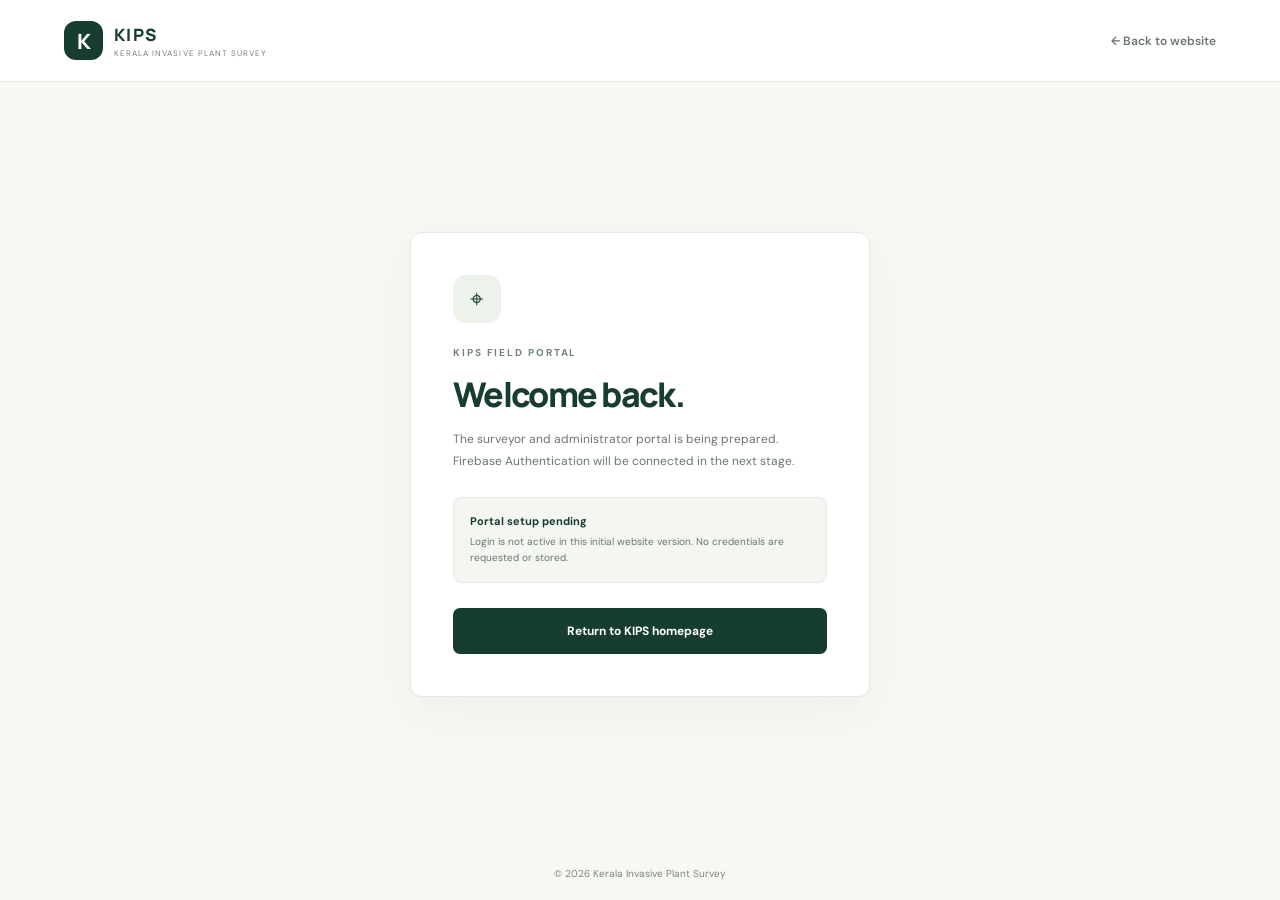
<file: login.html>
<!doctype html>
<html lang="en">
<head>
  <meta charset="utf-8"><meta name="viewport" content="width=device-width, initial-scale=1">
  <meta name="theme-color" content="#173d32">
  <title>Surveyor portal | KIPS</title>
  <link rel="icon" href="assets/favicon.svg" type="image/svg+xml">
  <link rel="preconnect" href="https://fonts.googleapis.com"><link rel="preconnect" href="https://fonts.gstatic.com" crossorigin>
  <link href="https://fonts.googleapis.com/css2?family=DM+Sans:wght@400;500;600;700&family=Manrope:wght@400;500;600;700;800&display=swap" rel="stylesheet">
  <link rel="stylesheet" href="style.css">
</head>
<body class="portal-body">
  <header class="site-header portal-header"><a class="brand" href="index.html"><span class="brand-mark">K</span><span><strong>KIPS</strong><small>KERALA INVASIVE PLANT SURVEY</small></span></a><a class="back-link" href="index.html">← Back to website</a></header>
  <main class="portal-main">
    <section class="portal-card">
      <div class="portal-icon">⌖</div><div class="section-kicker">KIPS FIELD PORTAL</div>
      <h1>Welcome back.</h1><p class="portal-copy">The surveyor and administrator portal is being prepared. Firebase Authentication will be connected in the next stage.</p>
      <div class="portal-notice"><strong>Portal setup pending</strong><span>Login is not active in this initial website version. No credentials are requested or stored.</span></div>
      <a class="button button-dark full-button" href="index.html">Return to KIPS homepage</a>
    </section>
  </main>
  <footer class="portal-footer">© <span id="year"></span> Kerala Invasive Plant Survey</footer>
  <script>document.getElementById('year').textContent = new Date().getFullYear();</script>
</body>
</html>
</file>
<file: style.css>
:root{--forest:#173d32;--forest2:#245544;--mint:#dcebdc;--lime:#c7df9b;--ink:#1d2b25;--muted:#69766e;--paper:#f7f8f4;--line:#e5e9e2;--white:#fff;--sans:'DM Sans',sans-serif;--display:'Manrope',sans-serif}
*{box-sizing:border-box}html{scroll-behavior:smooth;scroll-padding-top:90px}body{margin:0;background:var(--paper);color:var(--ink);font-family:var(--sans);-webkit-font-smoothing:antialiased}a{color:inherit;text-decoration:none}.site-header{height:82px;padding:0 max(5vw,24px);display:flex;align-items:center;justify-content:space-between;background:#fff;border-bottom:1px solid var(--line);position:sticky;top:0;z-index:1000}.brand{display:flex;align-items:center;gap:11px}.brand-mark{width:39px;height:39px;background:var(--forest);color:#fff;border-radius:12px;display:grid;place-items:center;font:800 21px var(--display)}.brand strong{display:block;font:800 17px var(--display);letter-spacing:.08em;color:var(--forest)}.brand small{display:block;font-size:8px;letter-spacing:.13em;color:#758078;margin-top:2px}.main-nav{display:flex;align-items:center;gap:34px;font-size:13px;font-weight:600;color:#536159}.main-nav>a:hover{color:var(--forest)}.nav-login{background:var(--forest);color:white!important;padding:13px 17px;border-radius:7px}.nav-login span{margin-left:10px}.menu-toggle{display:none;border:0;background:none;font-size:24px;color:var(--forest)}
.hero{background:var(--forest);color:#fff;min-height:540px;padding:94px max(8vw,28px) 78px;position:relative;overflow:hidden;display:flex;align-items:center}.hero-inner{position:relative;z-index:2;max-width:720px}.eyebrow,.section-kicker{font-size:10px;font-weight:700;letter-spacing:.19em;text-transform:uppercase}.eyebrow{color:#c5d9c9;display:flex;align-items:center;gap:10px}.pulse{width:7px;height:7px;border-radius:50%;background:var(--lime);box-shadow:0 0 0 5px #ffffff18}.hero h1{font:800 clamp(38px,5vw,66px)/1.12 var(--display);letter-spacing:-.055em;margin:28px 0 20px}.hero h1 em{font-style:normal;color:var(--lime)}.hero-copy{max-width:600px;color:#d2dfd5;font-size:15px;line-height:1.85}.hero-actions{display:flex;gap:12px;margin-top:31px;flex-wrap:wrap}.button{display:inline-flex;align-items:center;justify-content:center;gap:20px;padding:15px 19px;border-radius:7px;font-size:12px;font-weight:700;transition:.2s}.button:hover{transform:translateY(-2px)}.button-light{background:var(--lime);color:#1e3c2d}.button-outline{border:1px solid #ffffff65;color:#fff}.hero-note{display:flex;align-items:center;gap:12px;margin-top:43px;color:#c0d1c5;font-size:10px;letter-spacing:.04em}.hero-note i{width:3px;height:3px;border-radius:50%;background:#91aa98}.note-icon{font-size:17px}.hero-art{position:absolute;width:440px;height:440px;right:7%;top:45px;border:1px solid #ffffff20;border-radius:50%;opacity:.8}.art-circle{position:absolute;border:1px solid #ffffff25;border-radius:50%;inset:50px}.circle-two{inset:105px}.leaf{position:absolute;width:115px;height:55px;background:#8eaf80;border-radius:100% 0 100% 0;transform:rotate(-35deg);opacity:.7}.leaf:after{content:"";position:absolute;width:1px;height:100%;background:#d3e0c9;left:50%;transform:rotate(35deg)}.leaf-a{top:85px;right:62px;transform:rotate(-28deg)}.leaf-b{bottom:100px;left:15px;transform:rotate(150deg);background:#648d70}.leaf-c{top:190px;right:-25px;transform:rotate(25deg);background:#b4c98f}.art-label{position:absolute;bottom:83px;right:70px;font-size:9px;letter-spacing:.2em;color:#d3e0d5}.art-dot{display:inline-block;width:6px;height:6px;border-radius:50%;background:var(--lime);margin-right:8px;vertical-align:1px}
.stats-wrap{max-width:1120px;margin:-35px auto 0;position:relative;z-index:3;display:grid;grid-template-columns:repeat(4,1fr);background:#fff;box-shadow:0 14px 45px #203d2b12;border:1px solid var(--line);border-radius:10px;padding:24px 18px}.stat-card{display:flex;align-items:center;justify-content:center;gap:14px;border-right:1px solid var(--line)}.stat-card:last-child{border:0}.stat-icon{width:38px;height:38px;display:grid;place-items:center;background:#edf3eb;color:var(--forest);border-radius:9px;font-size:20px}.stat-card strong{display:block;font:800 20px var(--display);color:var(--forest)}.stat-card small{display:block;color:var(--muted);font-size:10px;margin-top:4px}
.section{max-width:1120px;margin:0 auto;padding-left:24px;padding-right:24px}.about-section{padding-top:105px;padding-bottom:100px}.section-kicker{color:#718477}.section-heading-row{display:flex;align-items:flex-end;justify-content:space-between;gap:50px;margin-top:18px}.section h2,.section-heading-row h2{font:800 clamp(29px,3.4vw,43px)/1.18 var(--display);letter-spacing:-.045em;margin:0;color:var(--forest)}.section-heading-row>p{max-width:460px;color:var(--muted);font-size:13px;line-height:1.9;margin:0 0 4px}.feature-grid{display:grid;grid-template-columns:repeat(3,1fr);gap:17px;margin-top:46px}.feature-card{background:#fff;border:1px solid var(--line);border-radius:9px;padding:26px;position:relative;min-height:220px}.feature-number{position:absolute;right:25px;top:25px;color:#a4b1a5;font:700 11px var(--display)}.feature-symbol{font-size:25px;color:var(--forest);background:#edf3eb;width:48px;height:48px;display:grid;place-items:center;border-radius:12px}.feature-card h3{font:700 16px var(--display);margin:20px 0 9px}.feature-card p{font-size:12px;line-height:1.8;color:var(--muted);margin:0}
.map-section{background:#eef2ec;padding:75px 0 65px}.map-heading{display:flex;justify-content:space-between;align-items:flex-end}.section-intro{font-size:12px;color:var(--muted);max-width:570px;line-height:1.8;margin:12px 0 0}.map-legend{display:flex;gap:18px;font-size:10px;color:#657269;padding-bottom:5px}.map-legend span{display:flex;align-items:center;gap:7px}.legend-grid{width:12px;height:12px;border:1px solid #4d8163;background:#dcebdc}.legend-point{width:8px;height:8px;border-radius:50%;background:#d08a3f}.map-shell{max-width:1072px;height:420px;margin:30px auto 0;position:relative;border-radius:10px;overflow:hidden;border:1px solid #dce3d9;background:#e4ece4}.map-shell #keralaMap{height:100%;width:100%;z-index:1}.map-overlay{position:absolute;z-index:500;left:50%;top:50%;transform:translate(-50%,-50%);width:min(330px,85%);padding:24px;background:#ffffffed;border:1px solid #e3e9e1;box-shadow:0 8px 30px #203d2b15;border-radius:10px;text-align:center;pointer-events:none}.map-overlay-icon{display:grid;place-items:center;margin:0 auto 10px;width:40px;height:40px;background:#edf3eb;color:var(--forest);border-radius:50%;font-size:22px}.map-overlay strong{font:700 14px var(--display);color:var(--forest)}.map-overlay p{font-size:11px;line-height:1.6;color:var(--muted);margin:8px 0 0}.map-foot{max-width:1072px;margin:12px auto 0;display:flex;justify-content:space-between;color:#7b887e;font-size:10px}.status-dot{display:inline-block;width:7px;height:7px;background:#d69b4c;border-radius:50%;margin-right:6px}
.progress-section{padding-top:100px;padding-bottom:100px}.progress-placeholder{margin-top:38px;padding:25px 28px;background:#fff;border:1px solid var(--line);border-radius:9px;display:flex;align-items:center;gap:19px}.placeholder-icon{width:48px;height:48px;flex:none;display:grid;place-items:center;background:#edf3eb;color:var(--forest);border-radius:10px;font-size:22px}.progress-placeholder strong{font:700 14px var(--display)}.progress-placeholder p{font-size:11px;color:var(--muted);line-height:1.6;margin:5px 0 0}.coming-soon{margin-left:auto;border-radius:30px;padding:7px 10px;background:#f2f4ef;color:#7b887e;font-size:8px;font-weight:700;letter-spacing:.1em;white-space:nowrap}.status-key{display:flex;gap:23px;margin-top:17px;flex-wrap:wrap}.status-key span{font-size:10px;color:#718077;display:flex;align-items:center;gap:7px}.status-key b{width:7px;height:7px;border-radius:50%}.status-grey{background:#aeb8b0}.status-amber{background:#d69b4c}.status-blue{background:#6795bd}.status-green{background:#5a9a6c}
.species-section{background:var(--forest);color:#fff;padding:76px 0}.species-inner{display:grid;grid-template-columns:1fr 1fr;gap:90px;align-items:start}.light-kicker{color:#b5cbb8}.species-inner h2{color:#fff;margin-top:17px}.species-inner>div:first-child>p{font-size:12px;line-height:1.8;color:#c6d7ca;max-width:400px;margin:17px 0 25px}.text-link{font-size:11px;font-weight:700;color:var(--lime)}.text-link span{margin-left:9px}.species-list{border-top:1px solid #ffffff30}.species-list>div{display:grid;grid-template-columns:30px 1fr 120px;gap:10px;align-items:center;padding:13px 0;border-bottom:1px solid #ffffff25}.species-list>div>span{font-size:9px;color:#a8c2ad}.species-list i{font:italic 12px var(--sans);color:#fff}.species-list small{font-size:9px;color:#b8cbbd;text-align:right}.species-disclaimer{font-size:9px;color:#afc4b3;line-height:1.6;margin-top:13px}
.participation{padding-top:85px;padding-bottom:85px}.participation-card{background:#e7eee4;border:1px solid #dce6d9;border-radius:12px;padding:40px 45px;display:flex;justify-content:space-between;align-items:center;gap:30px}.participation-card h2{font:800 29px/1.2 var(--display);letter-spacing:-.04em;color:var(--forest);margin:13px 0}.participation-card p{font-size:11px;line-height:1.8;color:var(--muted);max-width:520px;margin:0}.button-dark{background:var(--forest);color:#fff;white-space:nowrap}.site-footer{min-height:105px;background:#fff;border-top:1px solid var(--line);padding:25px max(5vw,24px);display:flex;align-items:center;justify-content:space-between;gap:20px}.footer-brand .brand-mark{width:34px;height:34px}.site-footer>p,.footer-copy{font-size:10px;color:#7a867e}.footer-copy{white-space:nowrap}
.portal-body{min-height:100vh;display:flex;flex-direction:column}.portal-header{position:static}.back-link{font-size:12px;color:var(--muted);font-weight:600}.portal-main{flex:1;display:grid;place-items:center;padding:50px 20px}.portal-card{width:min(460px,100%);padding:42px;background:#fff;border:1px solid var(--line);border-radius:12px;box-shadow:0 15px 45px #203d2b0b}.portal-icon{width:48px;height:48px;display:grid;place-items:center;border-radius:13px;background:#edf3eb;color:var(--forest);font-size:24px;margin-bottom:23px}.portal-card h1{font:800 34px var(--display);letter-spacing:-.05em;color:var(--forest);margin:12px 0}.portal-copy{font-size:12px;line-height:1.8;color:var(--muted)}.portal-notice{padding:16px;background:#f4f6f1;border:1px solid #e6ebe2;border-radius:8px;margin:25px 0;display:grid;gap:6px}.portal-notice strong{font-size:11px;color:var(--forest)}.portal-notice span{font-size:10px;line-height:1.6;color:var(--muted)}.full-button{width:100%}.portal-footer{text-align:center;padding:20px;font-size:10px;color:#7a867e}
@media(max-width:850px){.hero-art{right:-190px;opacity:.45}.stats-wrap{margin-left:20px;margin-right:20px}.stat-card{gap:8px}.stat-card strong{font-size:17px}.stat-card small{font-size:9px}.species-inner{gap:35px}}
@media(max-width:650px){.site-header{height:70px}.menu-toggle{display:block}.main-nav{display:none;position:absolute;top:69px;left:0;right:0;background:#fff;padding:18px 24px 24px;flex-direction:column;align-items:stretch;gap:20px;border-bottom:1px solid var(--line)}.main-nav.open{display:flex}.nav-login{text-align:center}.hero{min-height:540px;padding-top:75px;padding-bottom:55px}.hero h1{font-size:42px}.hero-copy{font-size:13px}.hero-note{font-size:8px;gap:7px;flex-wrap:wrap}.hero-art{right:-260px;top:80px}.stats-wrap{grid-template-columns:repeat(2,1fr);padding:15px 8px;row-gap:18px}.stat-card{justify-content:flex-start;padding:5px 12px;border-right:0}.stat-card:nth-child(odd){border-right:1px solid var(--line)}.stat-card strong{font-size:16px}.about-section,.progress-section{padding-top:75px;padding-bottom:75px}.section-heading-row{display:block}.section-heading-row>p{margin-top:18px}.feature-grid{grid-template-columns:1fr;margin-top:28px}.feature-card{min-height:0}.map-section{padding:60px 0}.map-heading{display:block}.map-legend{margin-top:20px}.map-shell{height:360px;margin-left:12px;margin-right:12px}.map-foot{padding:0 14px;font-size:9px}.progress-placeholder{align-items:flex-start;padding:18px}.coming-soon{display:none}.species-inner{grid-template-columns:1fr;gap:35px}.species-section{padding:65px 0}.species-list>div{grid-template-columns:25px 1fr 95px}.participation{padding-top:60px;padding-bottom:60px}.participation-card{padding:28px;display:block}.participation-card h2{font-size:25px}.participation-card .button{margin-top:22px}.site-footer{flex-wrap:wrap}.site-footer>p{order:3;width:100%;margin:0}.footer-copy{margin-left:auto}.portal-card{padding:30px 24px}}
</file>
